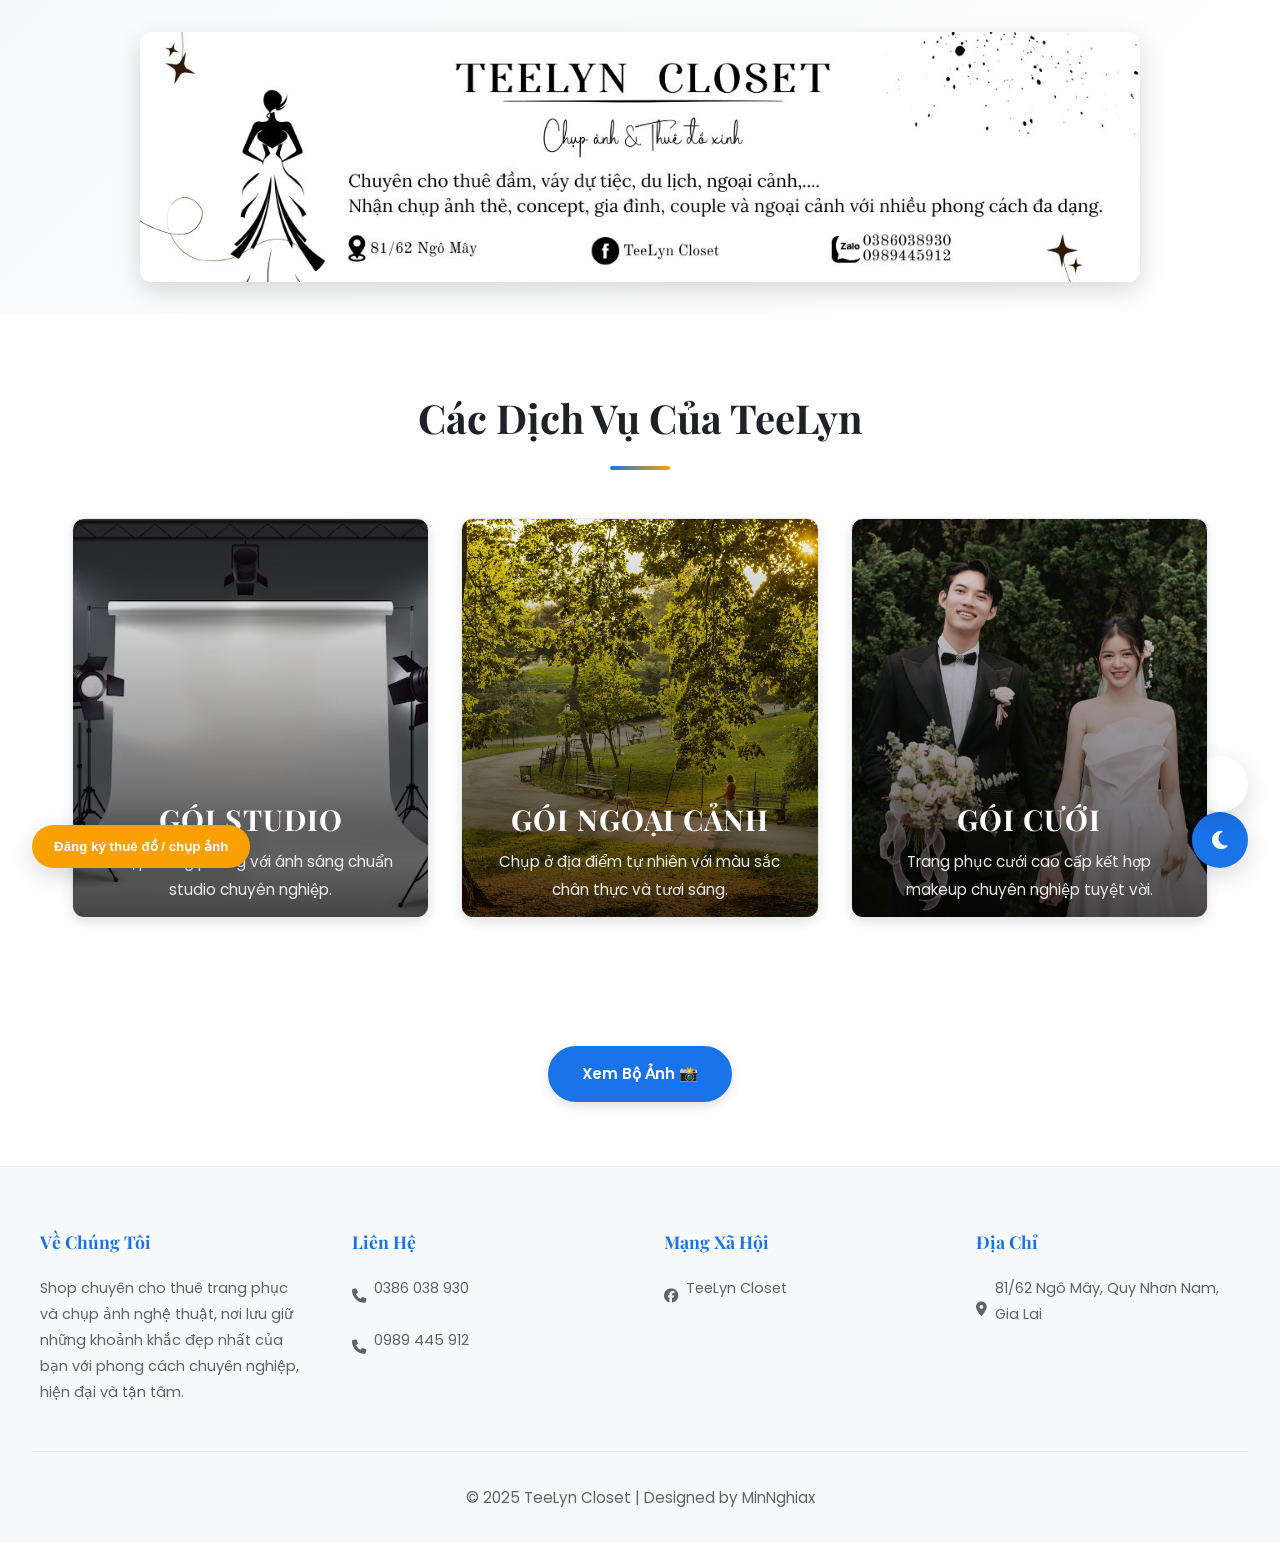
<file: index.html>
<!DOCTYPE html>
<html lang="vi">
  <head>
    <meta charset="UTF-8">
    <meta name="viewport" content="width=device-width, initial-scale=1.0">
    <title>TeeLyn Closet - Cho thuê trang phục & chụp ảnh chuyên nghiệp</title>
    <script>
    if (localStorage.getItem("theme") === "dark") {
      document.documentElement.setAttribute("data-theme", "dark");
    }
  </script>
    <link rel="stylesheet" href="css/styles.css">
    <link rel="stylesheet"
      href="https://cdnjs.cloudflare.com/ajax/libs/font-awesome/6.5.0/css/all.min.css">
    <script defer src="js/theme.js"></script>
  </head>

  <body>
    <button id="booking-open" class="booking-btn">
      Đăng ký thuê đồ / chụp ảnh
    </button>

    <div id="booking-modal" class="booking-modal">
      <div class="booking-box">
        <h2>Đăng ký dịch vụ</h2>

        <form id="booking-form">
          <input name="name" placeholder="Họ và tên" required>

          <input name="phone" placeholder="Số điện thoại" required>

          <select name="service">
            <option value="Thuê đồ">Thuê đồ</option>
            <option value="Chụp ảnh">Chụp ảnh</option>
            <option value="In hình">In hình</option>
          </select>

          <div class="datetime-group">
            <input type="date" name="date" required>

            <select name="time" required>
              <option value>Chọn giờ</option>
              <option>08:00</option>
              <option>09:00</option>
              <option>10:00</option>
              <option>11:00</option>
              <option>13:00</option>
              <option>14:00</option>
              <option>15:00</option>
              <option>16:00</option>
              <option>17:00</option>
              <option>18:00</option>
              <option>19:00</option>
              <option>20:00</option>
            </select>
          </div>

          <textarea name="note" placeholder="Ghi chú cho shop"></textarea>

          <div class="booking-actions">
            <button type="submit" class="btn-confirm">
              Xác nhận
            </button>

            <button type="button" id="booking-cancel" class="btn-cancel">
              Hủy
            </button>
          </div>
        </form>
      </div>
    </div>
    <!-- SUCCESS MODAL -->
    <div id="success-modal" class="success-modal">
      <div class="success-box">
        <i class="fa-solid fa-circle-check"></i>
        <h3>Đăng ký thành công!</h3>
        <p>Shop sẽ liên hệ với bạn sớm nhất...</p>
        <button id="success-close">OK</button>
      </div>
    </div>

    <script src="js/booking.js"></script>

    <button id="theme-toggle" class="theme-btn" aria-label="Toggle dark mode">
      <i class="fas fa-moon"></i>
    </button>

    <a
      href="https://zalo.me/0325420151"
      class="zalo-btn"
      aria-label="Contact us on Zalo"
      title="Chat với chúng tôi trên Zalo"
      target="_blank"></a>

    <header class="banner">
      <img src="assets/banner1.jpg"
        alt="TeeLyn Closet - Shop Thuê Đồ & Chụp Ảnh Nghệ Thuật">
    </header>

    <main>
      <section class="packages">
        <h2>Các Dịch Vụ Của TeeLyn</h2>
        <div class="cards">
          <div class="card" style="background-image: url('assets/studio.jpg');">
            <h3>Gói Studio</h3>
            <p>Chụp trong phòng với ánh sáng chuẩn studio chuyên nghiệp.</p>
          </div>

          <div class="card"
            style="background-image: url('assets/outdoor.jpg');">
            <h3>Gói Ngoại Cảnh</h3>
            <p>Chụp ở địa điểm tự nhiên với màu sắc chân thực và tươi sáng.</p>
          </div>

          <div class="card"
            style="background-image: url('assets/wedding.jpg');">
            <h3>Gói Cưới</h3>
            <p>Trang phục cưới cao cấp kết hợp makeup chuyên nghiệp tuyệt
              vời.</p>
          </div>
        </div>
      </section>

      <div class="center">
        <a href="gallery.html" class="btn">Xem Bộ Ảnh 📸</a>
      </div>
    </main>

    <footer class="footer">
      <div class="footer-content">
        <div class="footer-col">
          <h3>Về Chúng Tôi</h3>
          <p>Shop chuyên cho thuê trang phục và chụp ảnh nghệ thuật, nơi lưu giữ
            những khoảnh khắc đẹp nhất của bạn với phong cách chuyên nghiệp,
            hiện đại và tận tâm.</p>
        </div>
        <div class="footer-col">
          <h3>Liên Hệ</h3>
          <p><i class="fa-solid fa-phone"></i><a href="tel:0386038930">0386 038
              930</a></p>
          <p><i class="fa-solid fa-phone"></i><a href="tel:0989445912">0989 445
              912</a></p>
        </div>
        <div class="footer-col">
          <h3>Mạng Xã Hội</h3>
          <p><i class="fab fa-facebook"></i><a
              href="https://www.facebook.com/profile.php?id=61573913400200"
              target="_blank">TeeLyn Closet</a></p>
        </div>
        <div class="footer-col">
          <h3>Địa Chỉ</h3>
          <p><i class="fa-solid fa-map-marker-alt"></i><a
              href="https://maps.app.goo.gl/Gi2sdyS9HYMM8cYQA"
              target="_blank">81/62 Ngô Mây, Quy Nhơn Nam, Gia Lai</a></p>
        </div>
      </div>

      <div class="footer-bottom">
        <p>&copy; 2025 TeeLyn Closet | Designed by MinNghiax</p>
      </div>
    </footer>
  </body>
</html>
</file>
<file: css/styles.css>
/* =======================================================
   🌗 TEELYN CLOSET - MODERN PROFESSIONAL DESIGN
   ======================================================= */

@import url('https://fonts.googleapis.com/css2?family=Poppins:wght@300;400;500;600;700;800&family=Playfair+Display:wght@700;800&display=swap');

/* VARIABLES & THEME */
:root {
  /* Light Mode */
  --primary: #1a73e8;
  --secondary: #f8a100;
  --accent: #ea4335;
  --bg-primary: #ffffff;
  --bg-secondary: #f8f9fa;
  --text-primary: #202124;
  --text-secondary: #5f6368;
  --border: #e8eaed;
  --shadow-sm: 0 2px 4px rgba(0, 0, 0, 0.08);
  --shadow-md: 0 4px 12px rgba(0, 0, 0, 0.12);
  --shadow-lg: 0 8px 24px rgba(0, 0, 0, 0.15);
  --radius: 12px;
  --transition: all 0.3s cubic-bezier(0.4, 0, 0.2, 1);
}

[data-theme="dark"] {
  --primary: #8ab4f8;
  --secondary: #fcc934;
  --accent: #f28482;
  --bg-primary: #1e1e1e;
  --bg-secondary: #292929;
  --text-primary: #e8eaed;
  --text-secondary: #9aa0a6;
  --border: #3c4043;
  --shadow-sm: 0 2px 4px rgba(0, 0, 0, 0.3);
  --shadow-md: 0 4px 12px rgba(0, 0, 0, 0.4);
  --shadow-lg: 0 8px 24px rgba(0, 0, 0, 0.5);
}



/* GLOBAL STYLES */
* {
  margin: 0;
  padding: 0;
  box-sizing: border-box;
}

html {
  scroll-behavior: smooth;
}

body {
  font-family: 'Poppins', sans-serif;
  background-color: var(--bg-primary);
  color: var(--text-primary);
  line-height: 1.6;
  transition: background-color 0.3s, color 0.3s;
}

/* TYPOGRAPHY */
h1, h2, h3 {
  font-family: 'Playfair Display', serif;
  font-weight: 700;
  line-height: 1.2;
  margin-bottom: 1rem;
}

h1 {
  font-size: 3rem;
  color: var(--primary);
  margin-bottom: 1.5rem;
  letter-spacing: -1px;
}

h2 {
  font-size: 2.5rem;
  color: var(--text-primary);
  margin-bottom: 2rem;
}

h3 {
  font-size: 1.5rem;
  color: var(--text-primary);
}

p {
  color: var(--text-secondary);
  font-size: 0.95rem;
  line-height: 1.8;
}

/* ZALO BUTTON */
.zalo-btn {
  position: fixed;
  bottom: 5.5rem;
  right: 2rem;
  width: 3.5rem;
  height: 3.5rem;
  border-radius: 50%;
  border: none;
  background-image: url('https://cdn.haitrieu.com/wp-content/uploads/2022/01/Logo-Zalo-App-Rec.png');
  background-size: cover;
  background-position: center;
  background-repeat: no-repeat;
  color: transparent;
  cursor: pointer;
  box-shadow: var(--shadow-lg);
  transition: var(--transition);
  display: flex;
  align-items: center;
  justify-content: center;
  z-index: 999;
  text-decoration: none;
  overflow: hidden;
}

.zalo-btn:hover {
  transform: scale(1.1);
  box-shadow: 0 12px 32px rgba(0, 132, 255, 0.4);
}

.zalo-btn:active {
  transform: scale(0.95);
}

/* THEME TOGGLE BUTTON */
.theme-btn {
  position: fixed;
  bottom: 2rem;
  right: 2rem;
  width: 3.5rem;
  height: 3.5rem;
  border-radius: 50%;
  border: none;
  background-color: var(--primary);
  color: #fff;
  font-size: 1.3rem;
  cursor: pointer;
  box-shadow: var(--shadow-lg);
  transition: var(--transition);
  display: flex;
  align-items: center;
  justify-content: center;
  z-index: 999;
}

.theme-btn:hover {
  transform: scale(1.1) rotate(20deg);
  box-shadow: 0 12px 32px rgba(26, 115, 232, 0.4);
}

.theme-btn:active {
  transform: scale(0.95);
}

/* HEADER & BANNER */
.banner {
  width: 100%;
  padding: 2rem 1rem;
  background: linear-gradient(135deg, var(--bg-secondary) 0%, var(--bg-primary) 100%);
  display: flex;
  justify-content: center;
  align-items: center;
}

.banner img {
  max-width: 1000px;
  width: 100%;
  height: auto;
  border-radius: var(--radius);
  box-shadow: var(--shadow-lg);
  object-fit: cover;
  max-height: 400px;
}

/* MAIN CONTENT SECTIONS */
section {
  padding: 4rem 2rem;
  max-width: 1200px;
  margin: 0 auto;
}

.center {
  text-align: center;
  margin: 3rem 0;
}

/* BUTTONS */
.btn {
  display: inline-block;
  padding: 0.875rem 2rem;
  background-color: var(--primary);
  color: #ffffff;
  text-decoration: none;
  border-radius: 50px;
  font-weight: 600;
  font-size: 0.95rem;
  transition: var(--transition);
  border: 2px solid var(--primary);
  cursor: pointer;
  box-shadow: var(--shadow-md);
}

.btn:hover {
  transform: translateY(-2px);
  box-shadow: var(--shadow-lg);
  background-color: var(--text-primary);
  border-color: var(--text-primary);
}

.btn:active {
  transform: translateY(0);
}

.btn.secondary {
  background-color: transparent;
  color: var(--primary);
  border-color: var(--primary);
}

.btn.secondary:hover {
  background-color: var(--primary);
  color: white;
}

/* SERVICE PACKAGES SECTION */
.packages {
  text-align: center;
  padding: 5rem 2rem;
}

.packages h2::after {
  content: '';
  display: block;
  width: 60px;
  height: 4px;
  background: linear-gradient(90deg, var(--primary), var(--secondary));
  margin: 1.5rem auto 0;
  border-radius: 2px;
}

.cards {
  display: grid;
  grid-template-columns: repeat(auto-fit, minmax(300px, 1fr));
  gap: 2rem;
  margin-top: 3rem;
}

.card {
  position: relative;
  height: 400px;
  border-radius: var(--radius);
  overflow: hidden;
  cursor: pointer;
  transition: var(--transition);
  box-shadow: var(--shadow-md);
  background-size: cover;
  background-position: center;
  border: 1px solid var(--border);
}

.card::before {
  content: '';
  position: absolute;
  top: 0;
  left: 0;
  right: 0;
  bottom: 0;
  background: linear-gradient(180deg, rgba(0,0,0,0) 0%, rgba(0,0,0,0.7) 100%);
  z-index: 1;
  transition: var(--transition);
}

.card:hover {
  transform: translateY(-8px);
  box-shadow: var(--shadow-lg);
}

.card:hover::before {
  background: linear-gradient(180deg, rgba(0,0,0,0.2) 0%, rgba(0,0,0,0.8) 100%);
}

.card h3,
.card p {
  position: absolute;
  z-index: 2;
  color: #ffffff;
  left: 1.5rem;
  right: 1.5rem;
  transition: var(--transition);
}

.card h3 {
  bottom: 4rem;
  font-size: 1.8rem;
  text-transform: uppercase;
  letter-spacing: 1px;
}

.card p {
  bottom: 1.5rem;
  font-size: 0.95rem;
  opacity: 0.9;
  transform: translateY(10px);
}

.card:hover h3 {
  color: var(--secondary);
}

.card:hover p {
  transform: translateY(0);
}

/* CATEGORIES/TAGS */
.categories {
  display: flex;
  justify-content: center;
  flex-wrap: wrap;
  gap: 1rem;
  margin: 2rem 0;
  padding: 2rem;
}

.categories button {
  padding: 0.6rem 1.5rem;
  background-color: var(--bg-secondary);
  border: 2px solid var(--border);
  border-radius: 50px;
  color: var(--text-primary);
  font-family: 'Poppins', sans-serif;
  font-size: 0.9rem;
  font-weight: 500;
  cursor: pointer;
  transition: var(--transition);
}

.categories button:hover {
  border-color: var(--primary);
  color: var(--primary);
  background-color: var(--bg-primary);
}

.categories button.active {
  background-color: var(--primary);
  color: white;
  border-color: var(--primary);
  box-shadow: var(--shadow-md);
}

/* GALLERY GRID */
.gallery {
  display: grid;
  grid-template-columns: repeat(auto-fill, minmax(200px, 1fr));
  gap: 1rem;
  padding: 2rem;
  max-width: 1200px;
  margin: 0 auto;
}

.img-card {
  position: relative;
  border-radius: var(--radius);
  overflow: hidden;
  aspect-ratio: 1;
  cursor: pointer;
  box-shadow: var(--shadow-md);
  transition: var(--transition);
  border: 1px solid var(--border);
}

.img-card img {
  width: 100%;
  height: 100%;
  object-fit: cover;
  transition: transform 0.4s ease;
}

.img-card:hover {
  box-shadow: var(--shadow-lg);
  transform: scale(0.98);
}

.img-card:hover img {
  transform: scale(1.08);
}

.img-card .img-caption {
  position: absolute;
  bottom: 0;
  left: 0;
  width: 100%;
  background: linear-gradient(180deg, rgba(0,0,0,0), rgba(0,0,0,0.8));
  color: white;
  padding: 1rem 0.75rem;
  text-align: center;
  font-size: 0.85rem;
  font-weight: 500;
  opacity: 0;
  transform: translateY(20px);
  transition: var(--transition);
}

.img-card:hover .img-caption {
  opacity: 1;
  transform: translateY(0);
}

.gallery > p,
.gallery .loader {
  grid-column: 1 / -1;
  text-align: center;
  padding: 2rem;
  color: var(--text-secondary);
}

/* IMAGE POPUP */
.image-popup {
  position: fixed;
  top: 0;
  left: 0;
  right: 0;
  bottom: 0;
  background: rgba(0, 0, 0, 0.95);
  display: flex;
  justify-content: center;
  align-items: center;
  z-index: 9999;
  opacity: 0;
  visibility: hidden;
  transition: var(--transition);
  backdrop-filter: blur(4px);
  overflow: auto;
  padding: 1rem;
}

.image-popup.active {
  opacity: 1;
  visibility: visible;
}

.image-popup img {
  max-width: 100%;
  max-height: 100%;
  width: auto;
  height: auto;
  object-fit: contain;
  border-radius: var(--radius);
  box-shadow: 0 0 50px rgba(0, 0, 0, 0.8);
  animation: popupIn 0.1s ease;
  margin: auto;
}

@keyframes popupIn {
  from {
    transform: scale(0.9);
    opacity: 0;
  }
  to {
    transform: scale(1);
    opacity: 1;
  }
}

.close-btn {
  position: absolute;
  top: 2rem;
  right: 2rem;
  width: 3rem;
  height: 3rem;
  border-radius: 50%;
  background: rgba(255, 255, 255, 0.1);
  border: 2px solid white;
  color: white;
  font-size: 1.5rem;
  cursor: pointer;
  display: flex;
  align-items: center;
  justify-content: center;
  transition: var(--transition);
}

.close-btn:hover {
  background: var(--primary);
  border-color: var(--primary);
  transform: rotate(90deg);
}

/* FOOTER */
.footer {
  background-color: var(--bg-secondary);
  border-top: 1px solid var(--border);
  padding: 4rem 2rem 2rem;
  margin-top: 4rem;
}

.footer-content {
  display: grid;
  grid-template-columns: repeat(auto-fit, minmax(250px, 1fr));
  gap: 3rem;
  max-width: 1200px;
  margin: 0 auto 2rem;
}

.footer-col h3 {
  color: var(--primary);
  margin-bottom: 1.5rem;
  font-size: 1.1rem;
}

.footer-col p,
.footer-col a {
  color: var(--text-secondary);
  font-size: 0.9rem;
  margin-bottom: 0.8rem;
  text-decoration: none;
  transition: var(--transition);
  display: flex;
  align-items: center;
  gap: 0.5rem;
}

.footer-col a:hover {
  color: var(--primary);
  transform: translateX(4px);
}

.footer-bottom {
  text-align: center;
  padding-top: 2rem;
  border-top: 1px solid var(--border);
  color: var(--text-secondary);
  font-size: 0.85rem;
}

/* RESPONSIVE DESIGN */
@media (max-width: 768px) {
  h1 {
    font-size: 2rem;
  }

  h2 {
    font-size: 1.8rem;
  }

  section {
    padding: 3rem 1.5rem;
  }

  .packages {
    padding: 3rem 1.5rem;
  }

  .cards {
    grid-template-columns: 1fr;
    gap: 1.5rem;
  }

  .card {
    height: 300px;
  }

  .card h3 {
    font-size: 1.4rem;
    bottom: 3rem;
  }

  .categories {
    padding: 1rem;
    gap: 0.75rem;
  }

  .categories button {
    padding: 0.5rem 1rem;
    font-size: 0.85rem;
  }

  .gallery {
    grid-template-columns: repeat(auto-fill, minmax(150px, 1fr));
    gap: 0.75rem;
    padding: 1rem;
  }

  .theme-btn {
    width: 3rem;
    height: 3rem;
    font-size: 1rem;
    bottom: 1.5rem;
    right: 1.5rem;
  }

  .zalo-btn {
    width: 3rem;
    height: 3rem;
    font-size: 1rem;
    bottom: 5rem;
    right: 1.5rem;
  }

  .footer-content {
    gap: 2rem;
  }

  .footer-col p,
  .footer-col a {
    font-size: 0.85rem;
  }
}

@media (max-width: 480px) {
  h1 {
    font-size: 1.5rem;
  }

  h2 {
    font-size: 1.3rem;
  }

  h3 {
    font-size: 1.2rem;
  }

  section {
    padding: 2rem 1rem;
  }

  .banner {
    padding: 1rem;
  }

  .banner img {
    max-height: 250px;
  }

  .card h3 {
    font-size: 1.1rem;
  }

  .card p {
    font-size: 0.8rem;
  }

  .gallery {
    grid-template-columns: repeat(2, 1fr);
  }

  .close-btn {
    width: 2.5rem;
    height: 2.5rem;
    font-size: 1.2rem;
    top: 1rem;
    right: 1rem;
  }

  .btn {
    padding: 0.7rem 1.5rem;
    font-size: 0.85rem;
  }

  .theme-btn {
    width: 2.8rem;
    height: 2.8rem;
    font-size: 0.9rem;
    bottom: 1.2rem;
    right: 1.2rem;
  }

  .zalo-btn {
    width: 2.8rem;
    height: 2.8rem;
    font-size: 0.9rem;
    bottom: 4.5rem;
    right: 1.2rem;
  }

  .prev-btn,
  .next-btn {
    width: 2rem;
    height: 2rem;
    font-size: 1rem;
  }

  .prev-btn {
    left: 0.8rem;
  }

  .next-btn {
    right: 0.8rem;
  }
}

/* BOOKING BUTTON */

.booking-btn{
position:fixed;
left:2rem;
bottom:2rem;
padding:14px 22px;
background:var(--secondary);
color:white;
border:none;
border-radius:50px;
font-weight:600;
cursor:pointer;
box-shadow:var(--shadow-lg);
z-index:999;
transition:var(--transition);
}

.booking-btn:hover{
transform:scale(1.05);
}


/* MODAL */

.booking-modal{

position:fixed;
top:0;
left:0;
right:0;
bottom:0;

background:rgba(0,0,0,.6);

display:flex;
justify-content:center;
align-items:center;

opacity:0;
visibility:hidden;

transition:0.3s;

z-index:9999;
}

.booking-modal.active{
opacity:1;
visibility:visible;
}

.booking-box{

background:var(--bg-primary);
padding:30px;
border-radius:12px;
width:90%;
max-width:420px;

box-shadow:var(--shadow-lg);
}

.booking-box h2{
margin-bottom:20px;
font-size:22px;
}

.booking-box input,
.booking-box select,
.booking-box textarea{

width:100%;
padding:10px;
margin-bottom:12px;

border:1px solid var(--border);
border-radius:8px;

font-family:Poppins;
}

.booking-actions{

display:flex;
justify-content:flex-end;
gap:10px;

margin-top:10px;
}

.btn-confirm{
background:var(--primary);
color:white;
border:none;
padding:10px 18px;
border-radius:8px;
cursor:pointer;
}

.btn-cancel{
background:#ccc;
border:none;
padding:10px 18px;
border-radius:8px;
cursor:pointer;
}
/* DATE TIME GROUP */
.datetime-group{
  display:flex;
  gap:10px;
}

.datetime-group input,
.datetime-group select{
  flex:1;
}

/* SUCCESS MODAL */
.success-modal{
  position:fixed;
  top:0;
  left:0;
  right:0;
  bottom:0;
  background:rgba(0,0,0,.6);

  display:flex;
  justify-content:center;
  align-items:center;

  opacity:0;
  visibility:hidden;
  transition:.3s;

  z-index:9999;
}

.success-modal.active{
  opacity:1;
  visibility:visible;
}

.success-box{
  background:var(--bg-primary);
  padding:30px;
  border-radius:12px;
  text-align:center;
  width:90%;
  max-width:350px;
  box-shadow:var(--shadow-lg);
}

.success-box i{
  font-size:50px;
  color:#22c55e;
  margin-bottom:10px;
}

.success-box h3{
  margin-bottom:10px;
}

.success-box p{
  margin-bottom:20px;
}

.success-box button{
  padding:10px 20px;
  border:none;
  background:var(--primary);
  color:white;
  border-radius:8px;
  cursor:pointer;
}
</file>
